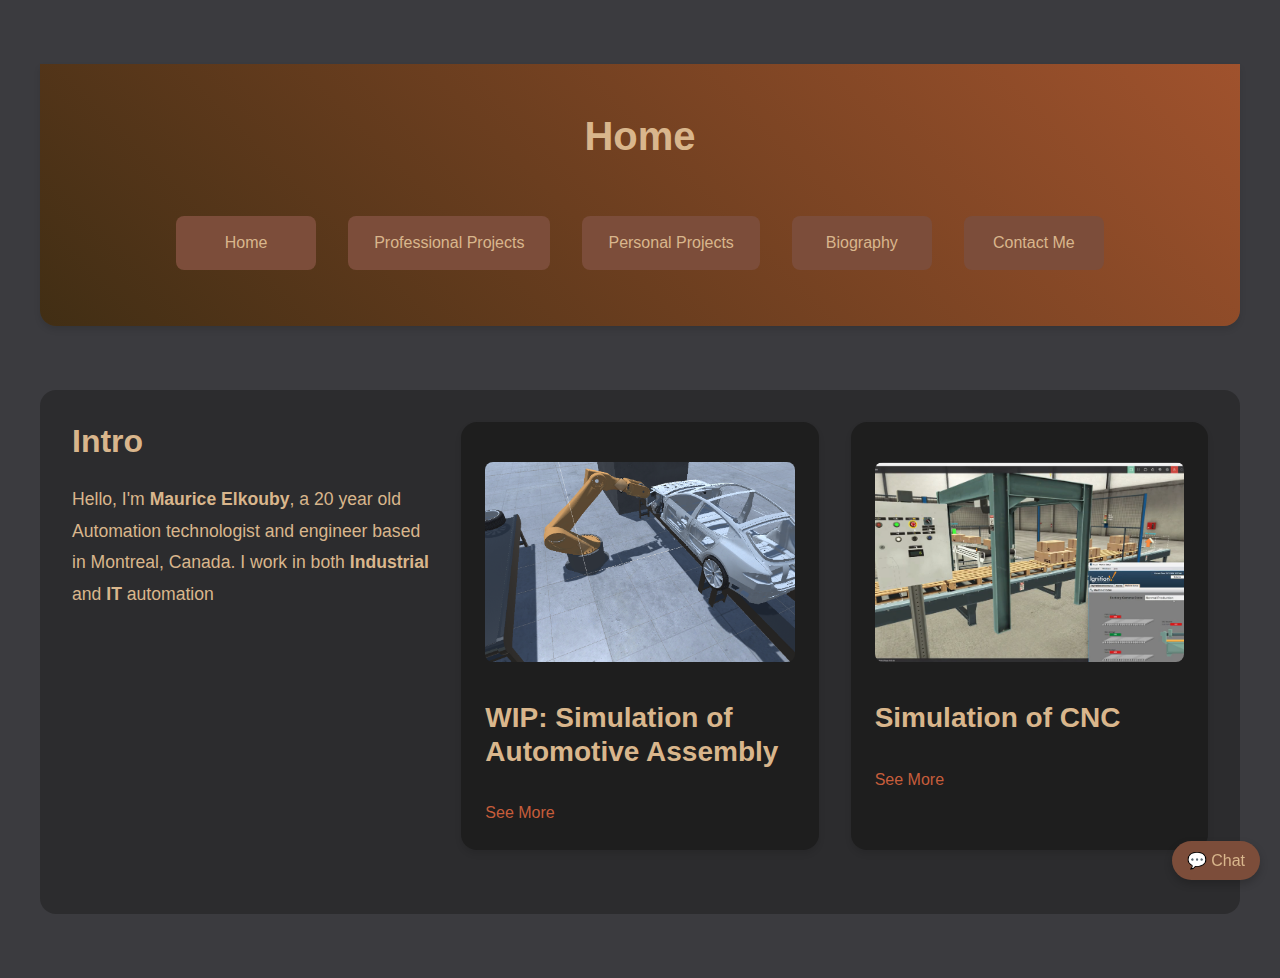
<file: index.html>
<!DOCTYPE html>
<html lang="en">
<head>
    <meta charset="UTF-8">
    <meta name="viewport" content="width=device-width, initial-scale=1.0">
    <title>Factory Automation & Simulation Portfolio</title>
    <link rel="stylesheet" href="css/styles.css">
</head>
<body>
    <header>
        <h1>Home</h1>
        <p></p>
        <nav>
            <button class="menu-toggle">☰ Menu</button>
            <div class="nav-links">
                <a href="index.html" class="cta-button">Home</a>
                <a href="portfolio.html" class="cta-button">Professional Projects</a>
                <a href="personal.html" class="cta-button">Personal Projects</a>
                <a href="about.html" class="cta-button">Biography</a>
                <a href="contact.html" class="cta-button">Contact Me</a>
            </div>
        </nav>
    </header>
    <div id="chatbot-container">
        <button id="chat-toggle">💬 Chat</button>
        <div id="chatbot">
            <div id="chat-header">
                MauriceBot
                <button id="close-chat">✖</button>
            </div>
            <div id="chat-output"></div>
            <div id="chat-input-container">
                <input type="text" id="chat-input" placeholder="Ask me something...">
                <button id="send-button">Send</button>
            </div>
        </div>
    </div>
    <section id="projects">
        <div class="introduction">
            <h2>Intro</h2>
            <p>Hello, I'm <strong>Maurice Elkouby</strong>, a 20 year old Automation technologist and engineer based in Montreal, Canada. I work in both <strong>Industrial</strong> and <strong>IT</strong> automation</p>
        </div>
        
        <div class="project-card">
            <img src="assets/car.png" alt="Factory Simulation">
            <h3>WIP: Simulation of Automotive Assembly</h3>
            <a href="portfolio.html">See More</a>
        </div>
        <div class="project-card">
            <img src="assets/CNCSIM.png" alt="Factory Simulation">
            <h3>Simulation of CNC</h3>
            <a href="portfolio.html">See More</a>
        </div>
    </section>
    <script src="js/chatbot.js"></script>
    <script src="js/script.js"></script>
</body>
</html>
</file>
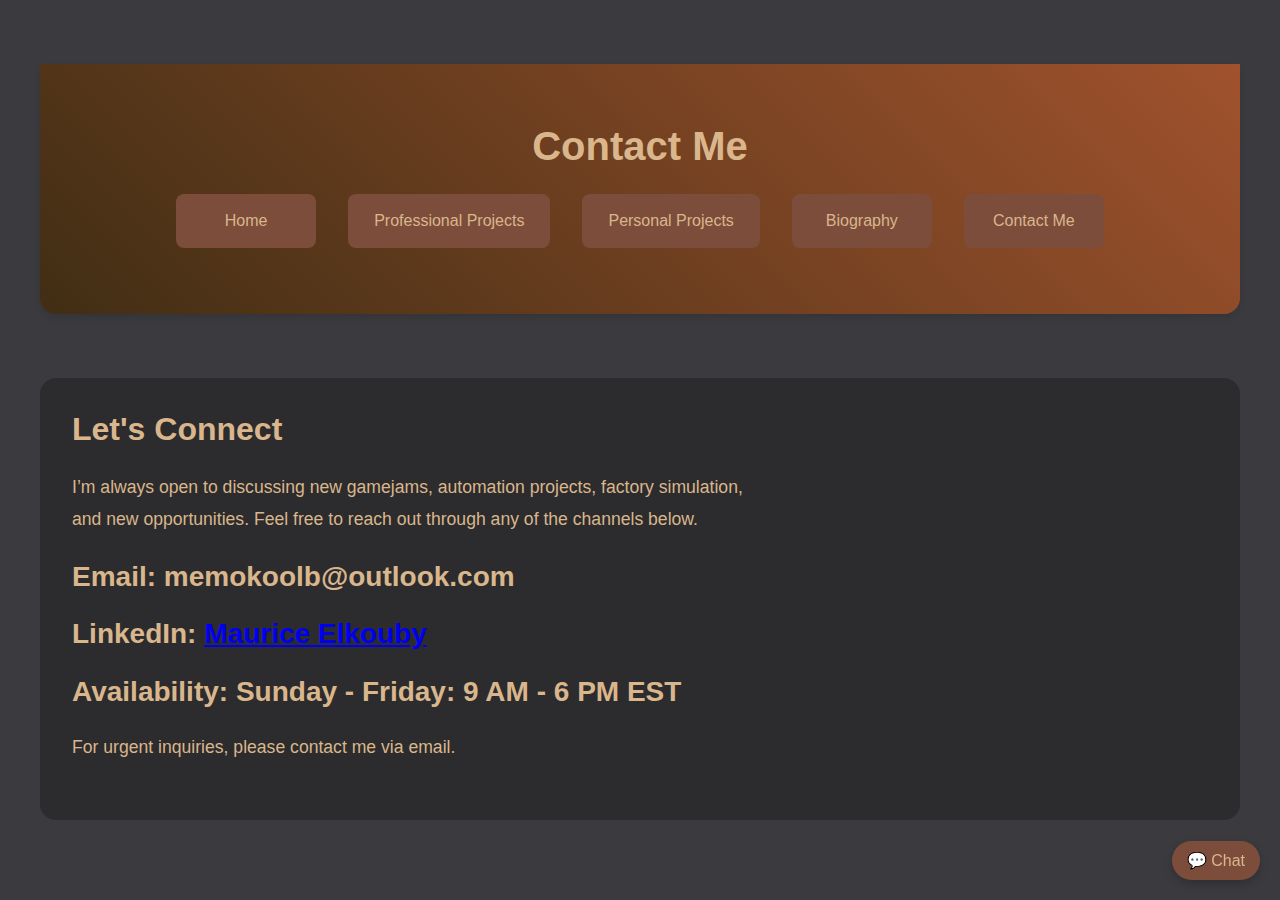
<file: contact.html>
<!DOCTYPE html>
<html lang="en">
<head>
    <meta charset="UTF-8">
    <meta name="viewport" content="width=device-width, initial-scale=1.0">
    <title>Contact | Maurice Elkouby</title>
    <link rel="stylesheet" href="css/styles.css">
</head>
<body>
    <header>
        <h1>Contact Me</h1>
        <nav>
            <button class="menu-toggle">☰ Menu</button>
            <div class="nav-links">
                <a href="index.html" class="cta-button">Home</a>
                <a href="portfolio.html" class="cta-button">Professional Projects</a>
                <a href="personal.html" class="cta-button">Personal Projects</a>
                <a href="about.html" class="cta-button">Biography</a>
                <a href="contact.html" class="cta-button">Contact Me</a>
            </div>
        </nav>
    </header>

    <main class="contact-container">
        <section class="contact-info">
            <h2>Let's Connect</h2>
            <p>I’m always open to discussing new gamejams, automation projects, factory simulation, and new opportunities. Feel free to reach out through any of the channels below.</p>

            <div class="contact-methods">
                <div class="contact-item">
                    <h3>Email: memokoolb@outlook.com</h3>
                </div>

                <div class="contact-item" margin-bottom: 50px;>
                    <h3>LinkedIn: <a href="https://www.linkedin.com/in/maurice-elkouby-4261522a0/" target="_blank">Maurice Elkouby</a></h3>
                </div>

            </div>
            <div class="availability">
                <h3>Availability: Sunday - Friday: 9 AM - 6 PM EST</h3>
                <p>For urgent inquiries, please contact me via email.</p>
            </div>
        </section>
    </main>

    <div id="chatbot-container">
        <button id="chat-toggle">💬 Chat</button>
        <div id="chatbot">
            <div id="chat-header">
                MauriceBot
                <button id="close-chat">✖</button>
            </div>
            <div id="chat-output"></div>
            <div id="chat-input-container">
                <input type="text" id="chat-input" placeholder="Ask me something...">
                <button id="send-button">Send</button>
            </div>
        </div>
    </div>
    <script src="js/chatbot.js"></script>
    <script src="js/script.js"></script>
</body>
</html>
</file>
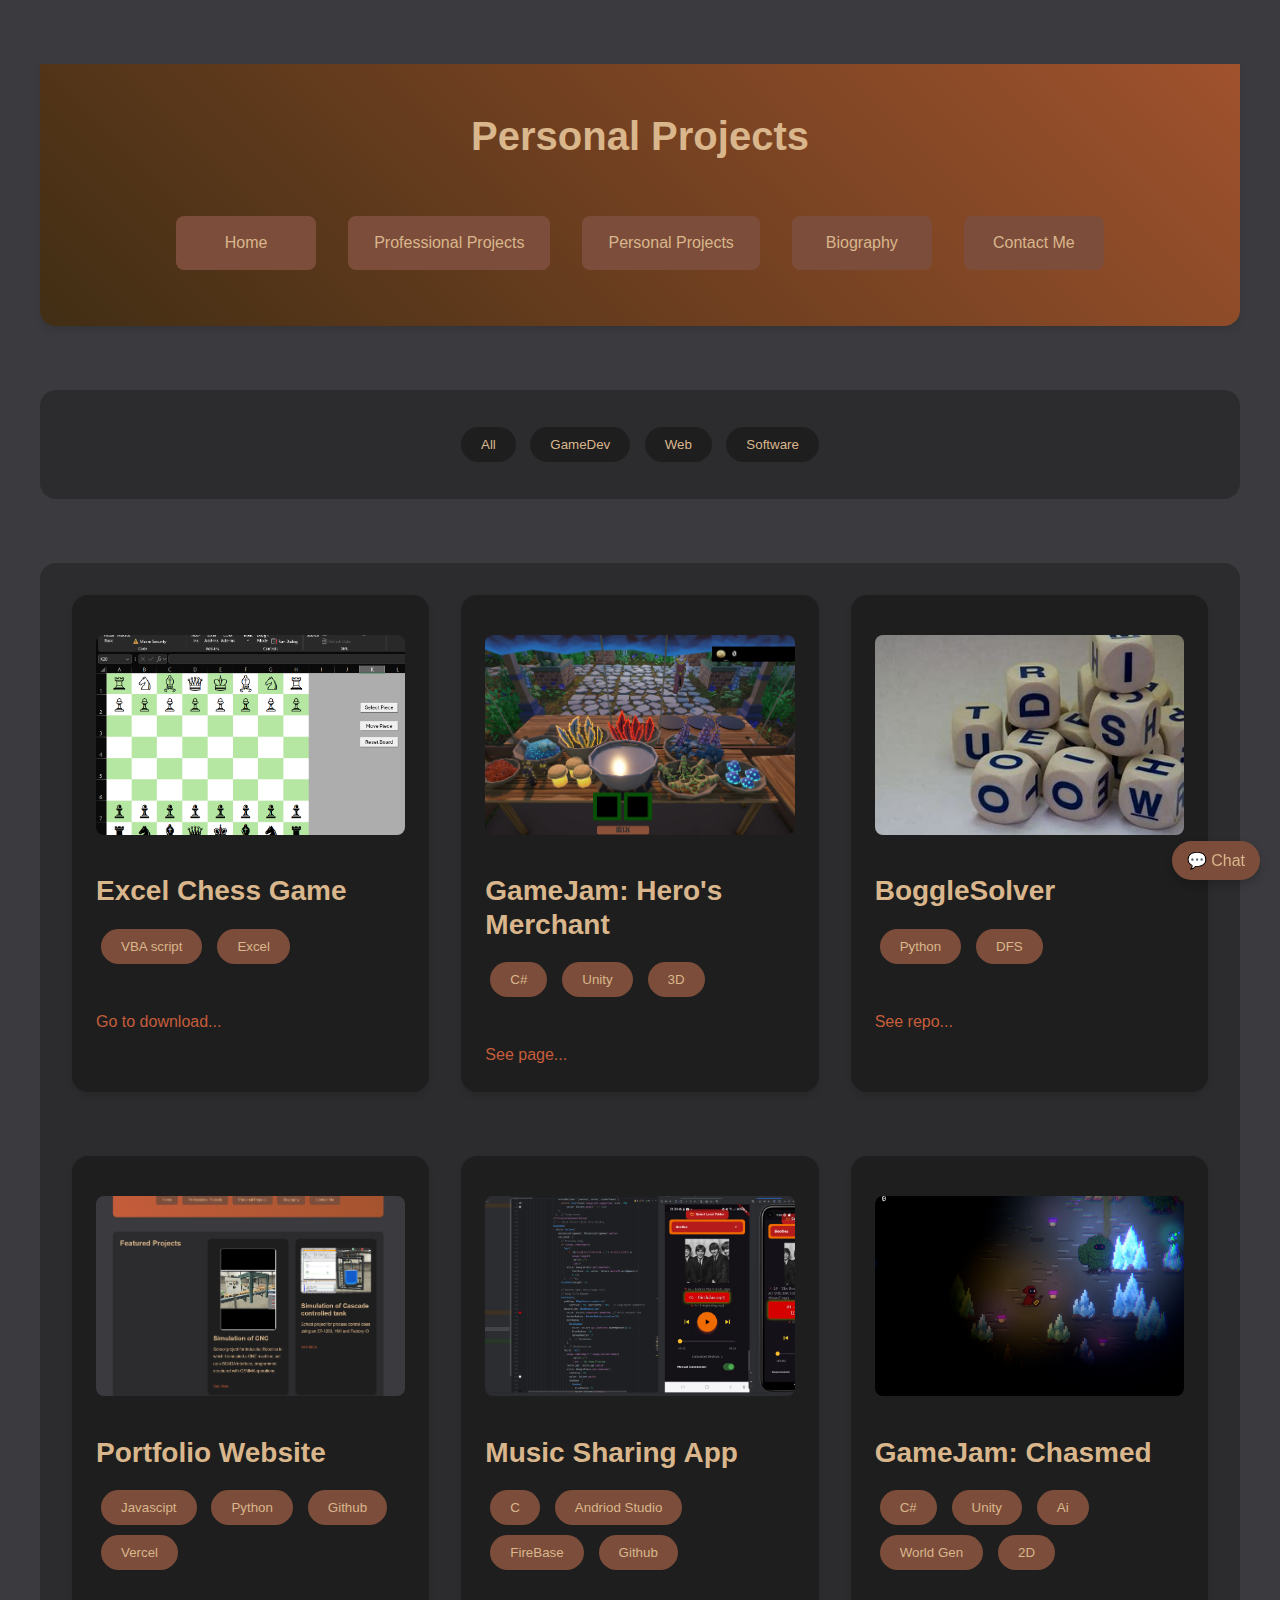
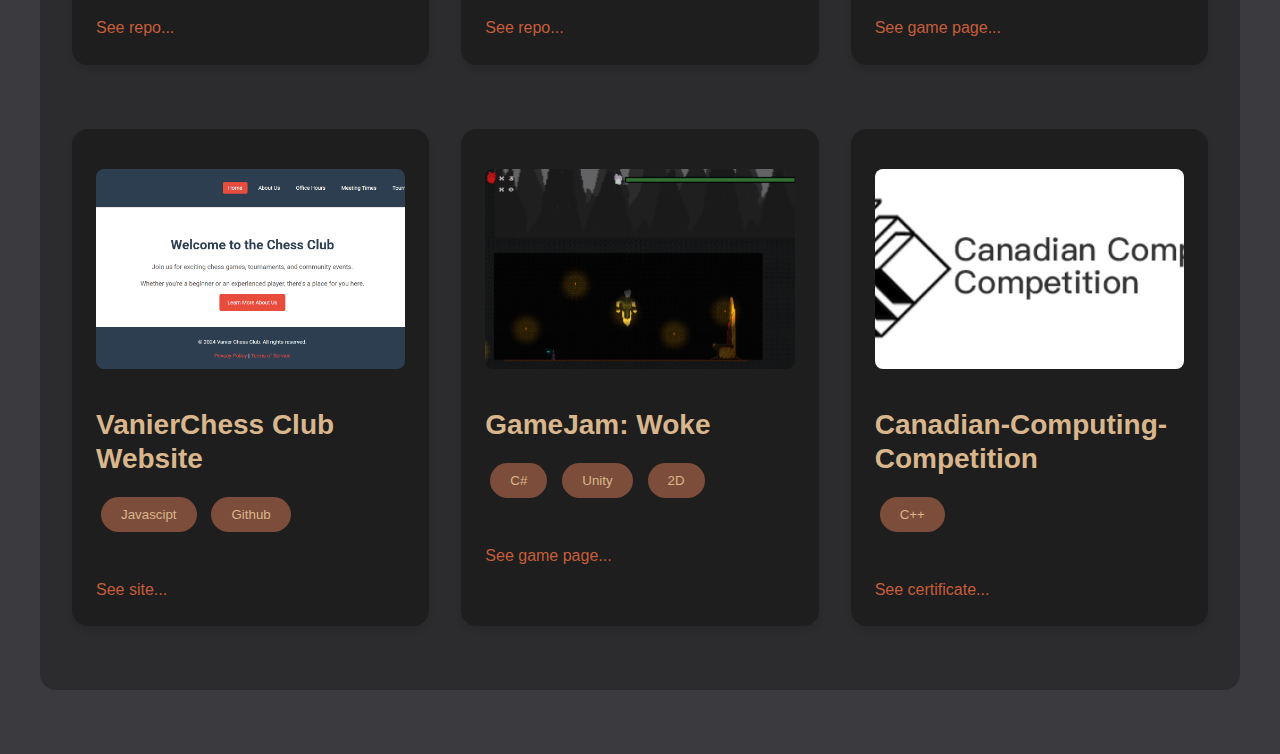
<file: personal.html>
<!DOCTYPE html>
<html lang="en">
<head>
    <meta charset="UTF-8">
    <meta name="viewport" content="width=device-width, initial-scale=1.0">
    <title>Factory Automation & Simulation Portfolio</title>
    <link rel="stylesheet" href="css/styles.css">
</head>
<body>
    <header>
        <h1>Personal Projects</h1>
        <p></p>
        <nav>
            <button class="menu-toggle">☰ Menu</button>
            <div class="nav-links">
                <a href="index.html" class="cta-button">Home</a>
                <a href="portfolio.html" class="cta-button">Professional Projects</a>
                <a href="personal.html" class="cta-button">Personal Projects</a>
                <a href="about.html" class="cta-button">Biography</a>
                <a href="contact.html" class="cta-button">Contact Me</a>
            </div>
        </nav>
    </header>
    <section id="filter-buttons">
        <button class="filter-button" data-type="all">All</button>
        <button class="filter-button" data-type="games">GameDev</button>
        <button class="filter-button" data-type="web">Web</button>
        <button class="filter-button" data-type="software">Software</button>
    </section>
    <section id="projects">
        <div class="project-card" data-type="software">
            <img src="assets/Chess.png" alt="Factory Simulation">
            <h3>Excel Chess Game</h3>
            <P>
                <button class="skill-bubble">VBA script</button>
                <button class="skill-bubble">Excel</button>
            </P>
            <a href="https://1drv.ms/f/s!AnUaqIm8A7JzhNhFt6d4c2oeOBvu3Q?e=xGlqJr">Go to download...</a>
        </div>
        <div class="project-card" data-type="games">
            <img src="assets/HerosMerchant.png" alt="Automation Project">
            <h3>GameJam: Hero's Merchant</h3>
            <P>
                <button class="skill-bubble">C#</button>
                <button class="skill-bubble">Unity</button>
                <button class="skill-bubble">3D</button>
            </P>
            <a href="https://mokoolb.itch.io/herosmerchant">See page...</a>
        </div>

        <div class="project-card" data-type="software">
            <img src="assets/BoggleSolver.png" alt="Automation Project">
            <h3>BoggleSolver</h3>
            <P>
                <button class="skill-bubble">Python</button>
                <button class="skill-bubble">DFS</button>
            </P>
            <a href="https://github.com/MauriceELkouby/PythonBoggleSolver">See repo...</a>
        </div>

        <div class="project-card" data-type="web">
            <img src="assets/Portfolio Home.png" alt="Automation Project">
            <h3>Portfolio Website</h3>
            <P>
                <button class="skill-bubble">Javascipt</button>
                <button class="skill-bubble">Python</button>
                <button class="skill-bubble">Github</button>
                <button class="skill-bubble">Vercel</button>
            </P>
            <a href="https://github.com/MauriceELkouby/Maurice-Digital-Portfolio">See repo...</a>
        </div>

        <div class="project-card" data-type="software">
            <img src="assets/MusicApp.png" alt="Automation Project">
            <h3>Music Sharing App</h3>
            <P>
                <button class="skill-bubble">C</button>
                <button class="skill-bubble">Andriod Studio</button>
                <button class="skill-bubble">FireBase</button>
                <button class="skill-bubble">Github</button>
            </P>
            <a href="https://github.com/MauriceELkouby/fm_radio">See repo...</a>
        </div>

        <div class="project-card" data-type="games">
            <img src="assets/Chasmed.png" alt="Automation Project">
            <h3>GameJam: Chasmed</h3>
            <P>
                <button class="skill-bubble">C#</button>
                <button class="skill-bubble">Unity</button>
                <button class="skill-bubble">Ai</button>
                <button class="skill-bubble">World Gen</button>
                <button class="skill-bubble">2D</button>
            </P>
            <a href="https://mokoolb.itch.io/chasm-ed">See game page...</a>
        </div>

        <div class="project-card" data-type="web">
            <img src="assets/ChessWebsite.png" alt="Automation Project">
            <h3>VanierChess Club Website</h3>
            <P>
                <button class="skill-bubble">Javascipt</button>
                <button class="skill-bubble">Github</button>
            </P>
            <a href="https://mauriceelkouby.github.io/Vanier-Chess-Site/index.html">See site...</a>
        </div>

        <div class="project-card" data-type="games">
            <img src="assets/Woke.png" alt="Factory Simulation">
            <h3>GameJam: Woke</h3>
            <P>
                <button class="skill-bubble">C#</button>
                <button class="skill-bubble">Unity</button>
                <button class="skill-bubble">2D</button>
            </P>
            <a href="https://mokoolb.itch.io/woke">See game page...</a>
        </div>

        <div class="project-card" data-type="software">
            <img src="assets/CCC.png" alt="Factory Simulation">
            <h3>Canadian-Computing-Competition</h3>
            <P>
                <button class="skill-bubble">C++</button>
            </P>
            <a href="https://1drv.ms/b/c/73b203bc89a81a75/ERIwZTikXytEjBf3Ze8aT0IBtqdN4iB8hj0eceq-byJjcw?e=DRpLVZ">See certificate...</a>
        </div>
    </section>
    <div id="chatbot-container">
        <button id="chat-toggle">💬 Chat</button>
        <div id="chatbot">
            <div id="chat-header">
                MauriceBot
                <button id="close-chat">✖</button>
            </div>
            <div id="chat-output"></div>
            <div id="chat-input-container">
                <input type="text" id="chat-input" placeholder="Ask me something...">
                <button id="send-button">Send</button>
            </div>
        </div>
    </div>
    <script src="js/filterbutton.js"></script>
    <script src="js/chatbot.js"></script>
    <script src="js/script.js"></script>
</body>
</html>
</file>
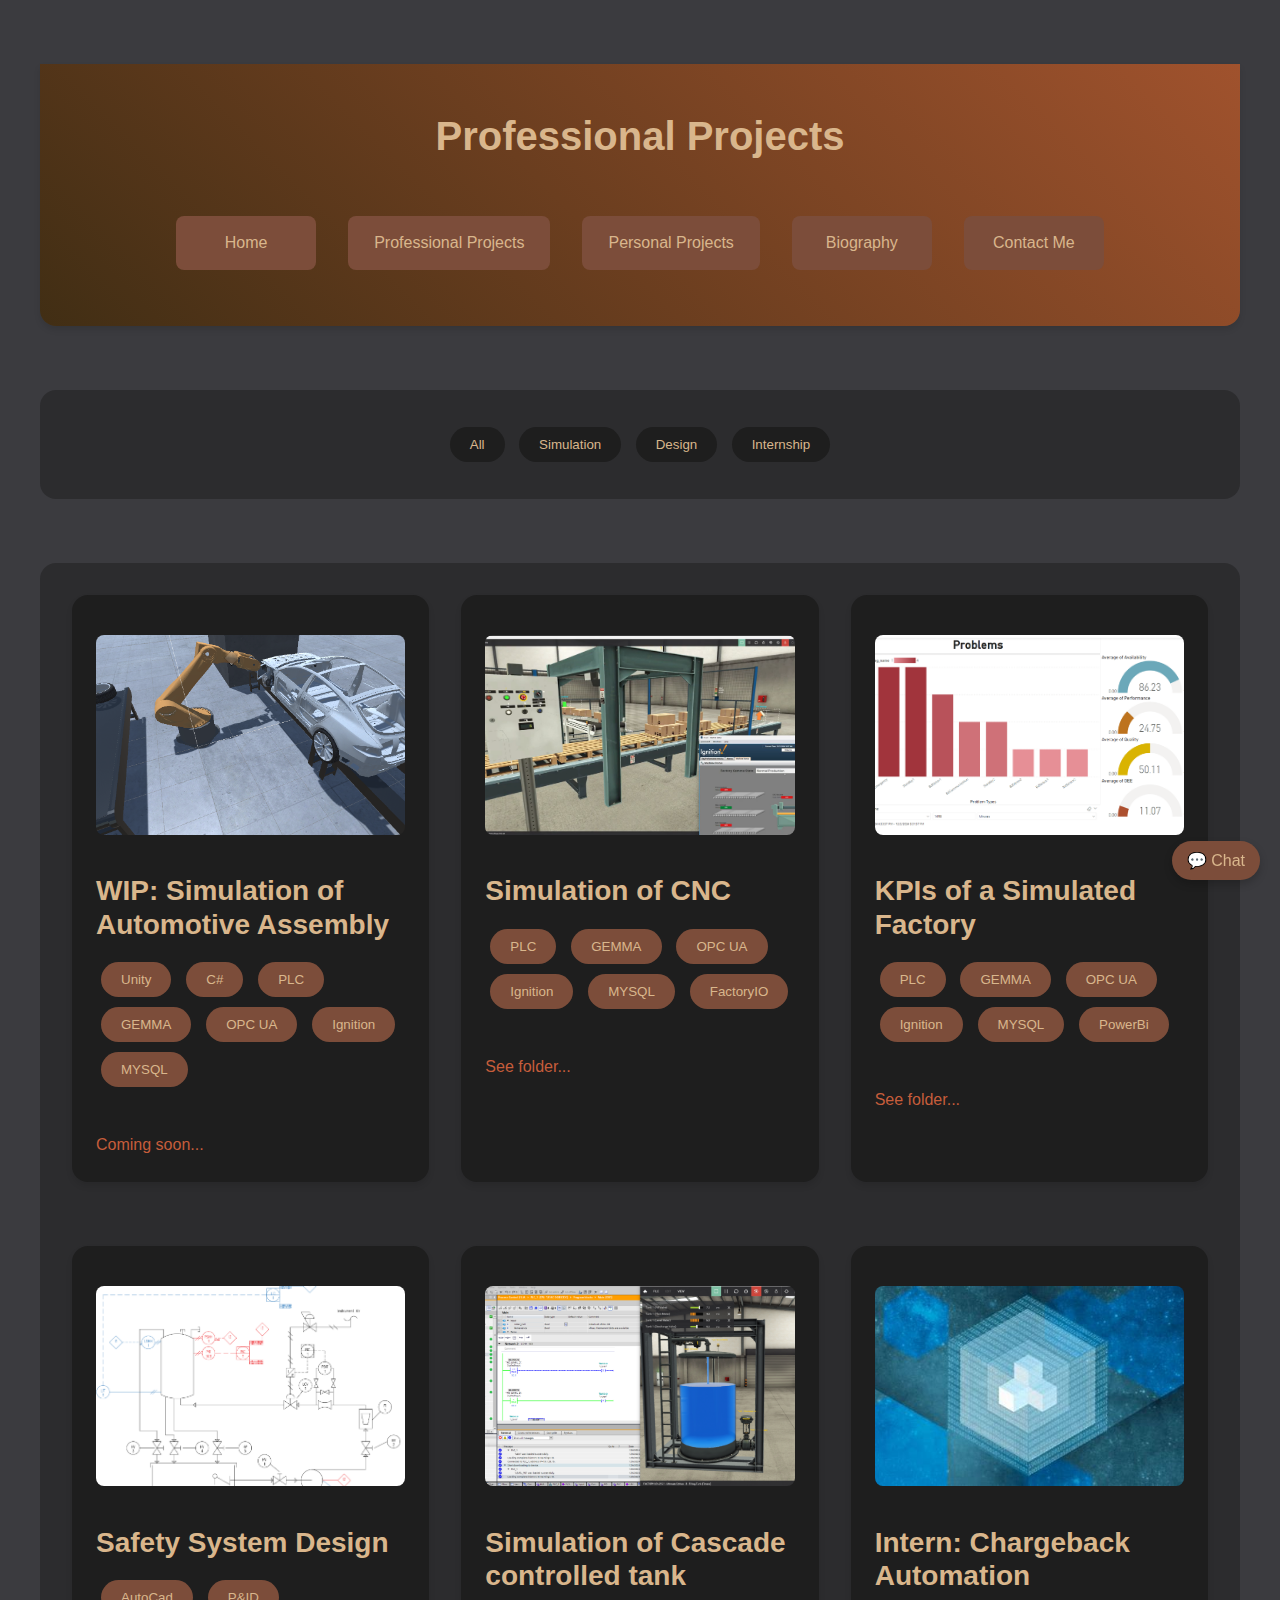
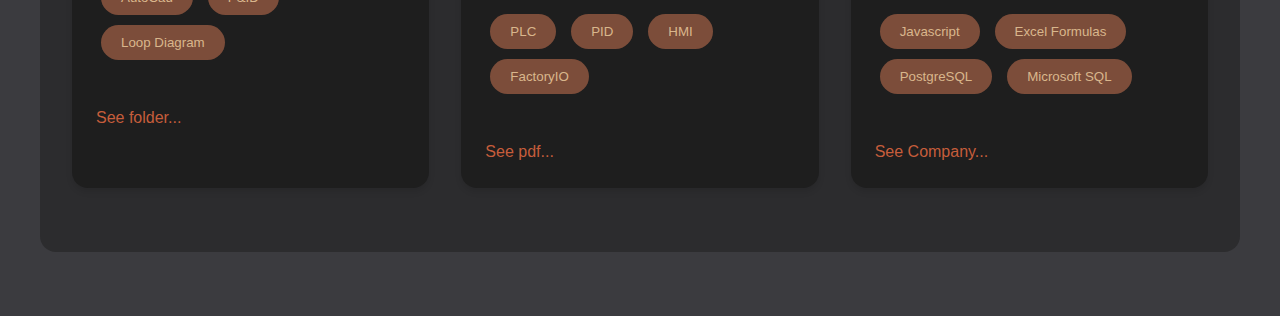
<file: portfolio.html>
<!DOCTYPE html>
<html lang="en">
<head>
    <meta charset="UTF-8">
    <meta name="viewport" content="width=device-width, initial-scale=1.0">
    <title>Portfolio | Factory Automation</title>
    <link rel="stylesheet" href="css/styles.css">
</head>
<body>
    <header>
        <h1>Professional Projects</h1>
        <p></p>
        <nav>
            <button class="menu-toggle">☰ Menu</button>
            <div class="nav-links">
                <a href="index.html" class="cta-button">Home</a>
                <a href="portfolio.html" class="cta-button">Professional Projects</a>
                <a href="personal.html" class="cta-button">Personal Projects</a>
                <a href="about.html" class="cta-button">Biography</a>
                <a href="contact.html" class="cta-button">Contact Me</a>
            </div>
        </nav>
    </header>
    <section id="filter-buttons">
        <button class="filter-button" data-type="all">All</button>
        <button class="filter-button" data-type="sim">Simulation</button>
        <button class="filter-button" data-type="design">Design</button>
        <button class="filter-button" data-type="intern">Internship</button>
    </section>
    <section id="projects">
        <div class="project-card" data-type="sim">
            <img src="assets/car.png" alt="Factory Simulation">
            <h3>WIP: Simulation of Automotive Assembly</h3>
            <P>
                <button class="skill-bubble">Unity</button>
                <button class="skill-bubble">C#</button>
                <button class="skill-bubble">PLC</button>
                <button class="skill-bubble">GEMMA</button>
                <button class="skill-bubble">OPC UA</button>
                <button class="skill-bubble">Ignition</button>
                <button class="skill-bubble">MYSQL</button>
            </P>
            <a>Coming soon...</a>
        </div>
        <div class="project-card" data-type="sim">
            <img src="assets/CNCSIM.png" alt="Factory Simulation">
            <h3>Simulation of CNC</h3>
            <P>
                <button class="skill-bubble">PLC</button>
                <button class="skill-bubble">GEMMA</button>
                <button class="skill-bubble">OPC UA</button>
                <button class="skill-bubble">Ignition</button>
                <button class="skill-bubble">MYSQL</button>
                <button class="skill-bubble">FactoryIO</button>
            </P>
            <a href="https://drive.google.com/drive/folders/1j3cjQ0wuver4hpxdf4141pdunpleOFLo?usp=drive_link">See folder...</a>
        </div>
        <div class="project-card" data-type="sim">
            <img src="assets/OEE.png" alt="Factory Simulation">
            <h3>KPIs of a Simulated Factory</h3>
            <P>
                <button class="skill-bubble">PLC</button>
                <button class="skill-bubble">GEMMA</button>
                <button class="skill-bubble">OPC UA</button>
                <button class="skill-bubble">Ignition</button>
                <button class="skill-bubble">MYSQL</button>
                <button class="skill-bubble">PowerBi</button>
            </P>
            <a href="https://drive.google.com/drive/folders/18W7IKEGYlg3_qyTdXXty4qbr49wCpoPI?usp=sharing">See folder...</a>
        </div>
        <div class="project-card" data-type="design">
            <img src="assets/SafetySystemDesign.png" alt="Factory Simulation">
            <h3>Safety System Design</h3>
            <P>
                <button class="skill-bubble">AutoCad</button>
                <button class="skill-bubble">P&ID</button>
                <button class="skill-bubble">Loop Diagram</button>
            </P>
            <a href="https://drive.google.com/drive/folders/1_nHdBI72dwIhnLTJevDIornkEJhiGtZ3?usp=sharing">See folder...</a>
        </div>
        <div class="project-card" data-type="sim">
            <img src="assets/Tank.png" alt="Factory Simulation">
            <h3>Simulation of Cascade controlled tank</h3>
            <P>
                <button class="skill-bubble">PLC</button>
                <button class="skill-bubble">PID</button>
                <button class="skill-bubble">HMI</button>
                <button class="skill-bubble">FactoryIO</button>
            </P>
            <a href="https://drive.google.com/file/d/1h4UvBQ5GN3PANB_AhcCqC4_k97kg6PlY/view?usp=sharing">See pdf...</a>
        </div>
        <div class="project-card" data-type="intern">
            <img src="assets/ChargeBack.png" alt="Factory Simulation">
            <h3>Intern: Chargeback Automation</h3>
            <P>
                <button class="skill-bubble">Javascript</button>
                <button class="skill-bubble">Excel Formulas</button>
                <button class="skill-bubble">PostgreSQL</button>
                <button class="skill-bubble">Microsoft SQL</button>
            </P>
            <a href="https://www.cgi.com/en">See Company...</a>
        </div>
    </section>
    <div id="chatbot-container">
        <button id="chat-toggle">💬 Chat</button>
        <div id="chatbot">
            <div id="chat-header">
                MauriceBot
                <button id="close-chat">✖</button>
            </div>
            <div id="chat-output"></div>
            <div id="chat-input-container">
                <input type="text" id="chat-input" placeholder="Ask me something...">
                <button id="send-button">Send</button>
            </div>
        </div>
    </div>
    <script src="js/filterbutton.js"></script>
    <script src="js/chatbot.js"></script>
    <script src="js/script.js"></script>
</body>
</html>
</file>
<file: css/styles.css>
/* Reset and Base Styles */
* {
    margin: 0;
    padding: 0;
    box-sizing: border-box;
}

body {
    font-family: 'Inter', Arial, sans-serif;
    /*background-image: url('../assets/Background.png');*/
    background-color: #3B3B3F;
    color: #D9B68C;
    line-height: 1.6;
    max-width: 1200px;
    margin: 0 auto;
    padding-top: 4rem;
    /* Add space for fixed nav */
}

/* Typography */
h1,
h2,
h3,
h4,
h5,
h6 {
    color: #D9B68C;
    margin-bottom: 1.5rem;
    font-weight: 600;
    line-height: 1.2;
}

h1 {
    font-size: 2.5rem;
    margin-bottom: 1rem;
}

h2 {
    font-size: 2rem;
}

h3 {
    font-size: 1.75rem;
}

p {
    margin-bottom: 1.5rem;
    font-size: 1.1rem;
    max-width: 70ch;
    line-height: 1.8;
}

.main-nav {
    background: #1e1e1e;
    position: fixed;
    top: 0;
    left: 0;
    right: 0;
    z-index: 1000;
    display: flex;
    justify-content: space-between;
    align-items: center;
    padding: 1rem 2rem;
    box-shadow: 0 2px 4px rgba(0, 0, 0, 0.2);
}

.nav-logo h3 {
    margin: 0;
    color: #D9B68C;
    font-size: 1.5rem;
}

.nav-links {
    display: flex;
    gap: 1rem;
    align-items: center;
}

.menu-toggle {
    display: none;
    background: #7C4D3A;
    color: #D9B68C;
    padding: 0.5rem 1rem;
    border: none;
    cursor: pointer;
    font-size: 1.2rem;
    border-radius: 5px;
}

.nav-button {
    background: transparent;
    color: #D9B68C;
    text-decoration: none;
    padding: 0.5rem 1rem;
    border-radius: 0.5rem;
    transition: all 0.3s ease;
    font-weight: 500;
    border: 2px solid transparent;
}

    .nav-button:hover {
        background: #7C4D3A;
        border-color: #D9B68C;
    }

/* Standardized Header Styling */
header {
    background: linear-gradient(45deg, #412E14, #A0522D);
    padding: 3rem 2rem;
    margin-bottom: 3rem;
    border-radius: 0 0 1rem 1rem;
    box-shadow: 0 4px 6px rgba(0, 0, 0, 0.1);
    min-height: 250px;
    /* Standardized minimum height */
    display: flex;
    flex-direction: column;
    justify-content: center;
    align-items: center;
    text-align: center;
}

    header p {
        max-width: 600px;
        margin: 1rem auto;
        font-size: 1.2rem;
    }

/* Navigation */
.nav-buttons {
    display: flex;
    gap: 1rem;
    justify-content: center;
    flex-wrap: wrap;
    margin-top: 2rem;
    width: 100%;
}

.cta-button {
    background: #7C4D3A;
    color: #D9B68C;
    text-decoration: none;
    padding: 0.75rem 1.5rem;
    border-radius: 0.5rem;
    transition: all 0.3s ease;
    font-weight: 500;
    border: 2px solid transparent;
    min-width: 140px;
    /* Standardized button width */
    text-align: center;
    margin: 0.5rem;
}

    .cta-button:hover {
        background: #A0522D;
        transform: translateY(-2px);
        border-color: #D9B68C;
    }

/* Project Cards */
.project-card {
    background: #1e1e1e;
    border-radius: 1rem;
    padding: 1.5rem;
    margin-bottom: 2rem;
    box-shadow: 0 4px 6px rgba(0, 0, 0, 0.1);
    transition: transform 0.3s ease;
    max-width: 400px;
    text-align: left;
}

    .project-card:hover {
        transform: translateY(-5px);
    }

    .project-card img {
        width: 100%;
        height: 200px;
        object-fit: cover;
        border-radius: 0.5rem;
        margin-bottom: 1rem;
    }

    .project-card h3 {
        margin: 1rem 0;
    }

    .project-card a {
        color: #C65D3B;
        text-decoration: none;
        font-weight: 500;
        display: inline-block;
        margin-top: 1rem;
        transition: color 0.3s ease;
    }

        .project-card a:hover {
            color: #D9B68C;
        }

/* Sections */
section {
    margin: 4rem 0;
    padding: 2rem;
    background: rgba(30, 30, 30, 0.5);
    border-radius: 1rem;
}

/* Images */
img {
    display: inline-block;
    max-width: 100%;
    height: auto;
    border-radius: 0.5rem;
    margin: 1rem 0;
}

/* Footer */
footer {
    text-align: center;
    padding: 2rem;
    margin-top: 4rem;
    border-top: 1px solid rgba(217, 182, 140, 0.2);
}

/* Responsive Design */
@media (max-width: 768px) {
    .nav-links {
        display: none;
        flex-direction: column;
        gap: 0;
        position: absolute;
        top: 60px;
        right: 10px;
        background: #1e1e1e;
        padding: 1rem;
        border-radius: 5px;
        box-shadow: 0 2px 4px rgba(0, 0, 0, 0.2);
    }

        .nav-links a {
            display: block;
            padding: 0.5rem;
            text-align: center;
        }

    .menu-toggle {
        display: block;
    }
}

/* Grid Layout for Projects */
#projects {
    display: grid;
    grid-template-columns: repeat(auto-fit, minmax(300px, 1fr));
    gap: 2rem;
    padding: 2rem;
}

/* Biography Section */
#biography {
    max-width: 800px;
    margin: 0 auto;
}

    #biography img {
        display: block;
        margin: 2rem auto;
        max-width: 300px;
    }

/* Lists */
ul {
    list-style-position: inside;
    margin-bottom: 1.5rem;
    padding-left: 1rem;
}

li {
    margin-bottom: 0.5rem;
}

.container {
    display: flex;
    flex-direction: column;
    /* Stacks divs vertically */
    gap: 20px;
    /* Creates space between divs */
}

iframe {
    width: 80%;
    max-width: 800px;
    border-radius: 10px;
    /* Optional rounded corners */
    display: block;
    margin: 20px auto;
    /* Center the video */
}

/* Chatbot Styling */
#chatbot-container {
    position: fixed;
    bottom: 20px;
    right: 20px;
    z-index: 1000;
}

#chat-toggle {
    background: #7C4D3A;
    color: #D9B68C;
    border: none;
    padding: 10px 15px;
    font-size: 16px;
    border-radius: 50px;
    cursor: pointer;
    box-shadow: 0px 4px 8px rgba(0, 0, 0, 0.2);
}

#chatbot {
    display: none;
    width: 320px;
    background: #1e1e1e;
    color: #D9B68C;
    border-radius: 10px;
    box-shadow: 0px 4px 8px rgba(0, 0, 0, 0.3);
    overflow: hidden;
    font-family: Arial, sans-serif;
    position: fixed;
    bottom: 80px;
    right: 20px;
}

#chat-header {
    background: #7C4D3A;
    padding: 10px;
    text-align: center;
    font-weight: bold;
    display: flex;
    justify-content: space-between;
    align-items: center;
}

#close-chat {
    background: none;
    border: none;
    color: #D9B68C;
    font-size: 16px;
    cursor: pointer;
}

#chat-output {
    height: 250px;
    overflow-y: auto;
    padding: 10px;
    display: flex;
    flex-direction: column;
}

.message {
    padding: 8px;
    border-radius: 5px;
    margin: 5px;
    max-width: 80%;
}

.user-message {
    background: #A0522D;
    align-self: flex-end;
    text-align: right;
}

.bot-message {
    background: #444;
    align-self: flex-start;
}

#chat-input-container {
    display: flex;
    border-top: 1px solid #444;
    background: #333;
}

#chat-input {
    flex: 1;
    padding: 8px;
    border: none;
    outline: none;
    background: #222;
    color: #D9B68C;
}

#send-button {
    background: #7C4D3A;
    border: none;
    padding: 10px;
    color: #D9B68C;
    cursor: pointer;
}
/*filter button style*/
#filter-buttons {
    text-align: center;
    margin-bottom: 20px;
}

.filter-button {
    background-color: #1e1e1e;
    color: #D9B68C;
    border: none;
    padding: 10px 20px;
    margin: 5px;
    border-radius: 20px;
    cursor: pointer;
    transition: background-color 0.3s ease;
}

    .filter-button:hover {
        background-color: #7C4D3A;
    }

/*skills bubble style*/
#skill-bubble {
    text-align: center;
    margin-bottom: 20px;
}

.skill-bubble {
    background-color: #7C4D3A;
    color:#D9B68C;
    border: none;
    padding: 10px 20px;
    margin: 5px;
    border-radius: 20px;
    cursor: pointer;
    transition: background-color 0.3s ease;
}
</file>
